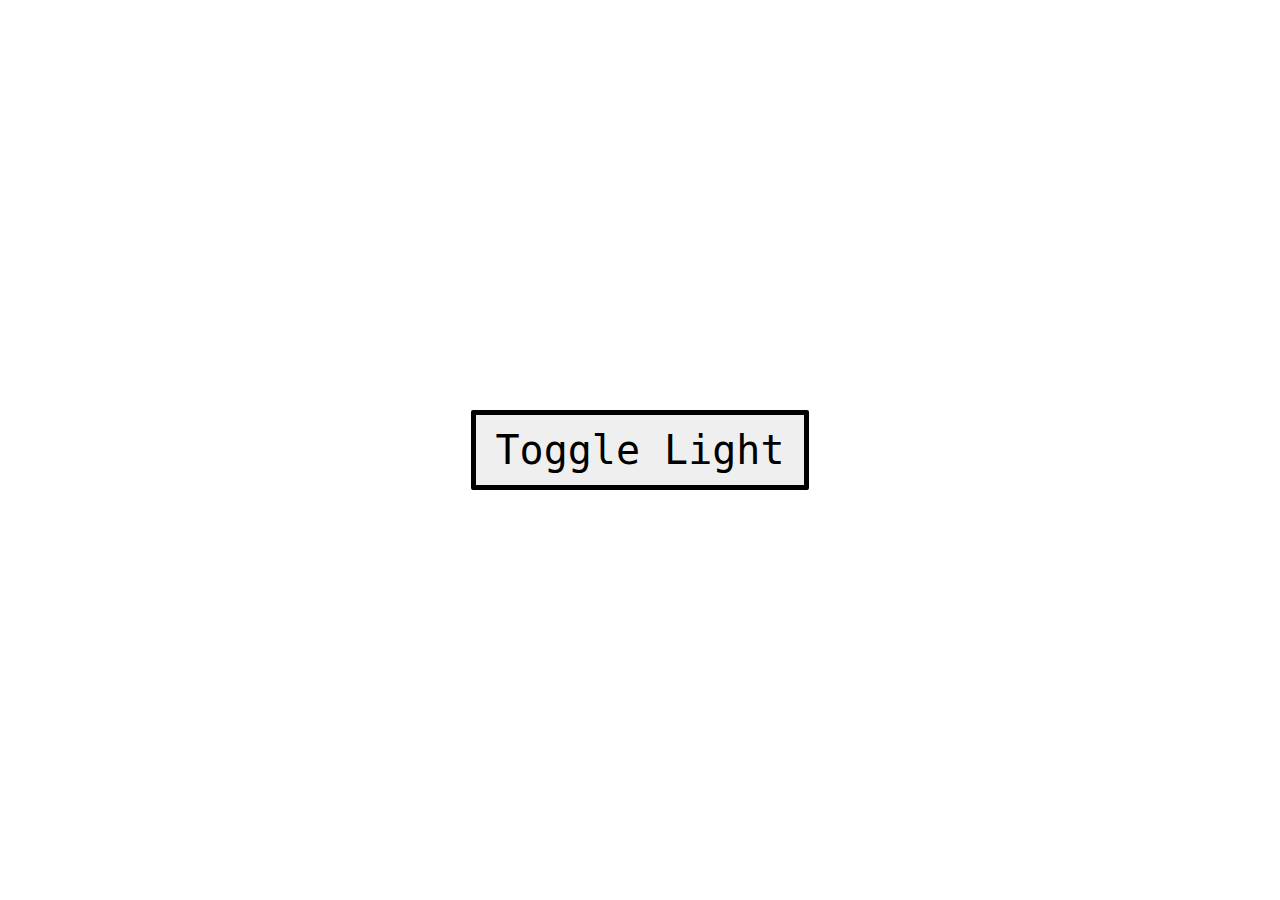
<file: 01-light-switch/index.html>
<!DOCTYPE html>
<html lang="en">

<head>
    <meta charset="UTF-8">
    <meta name="viewport" content="width=device-width, initial-scale=1.0">
    <title>01 Light Switch</title>
    <link rel="stylesheet" href="style.css">
</head>

<body>
    <button>Toggle Light</button>
    <script src="script.js"></script>
</body>

</html>
</file>
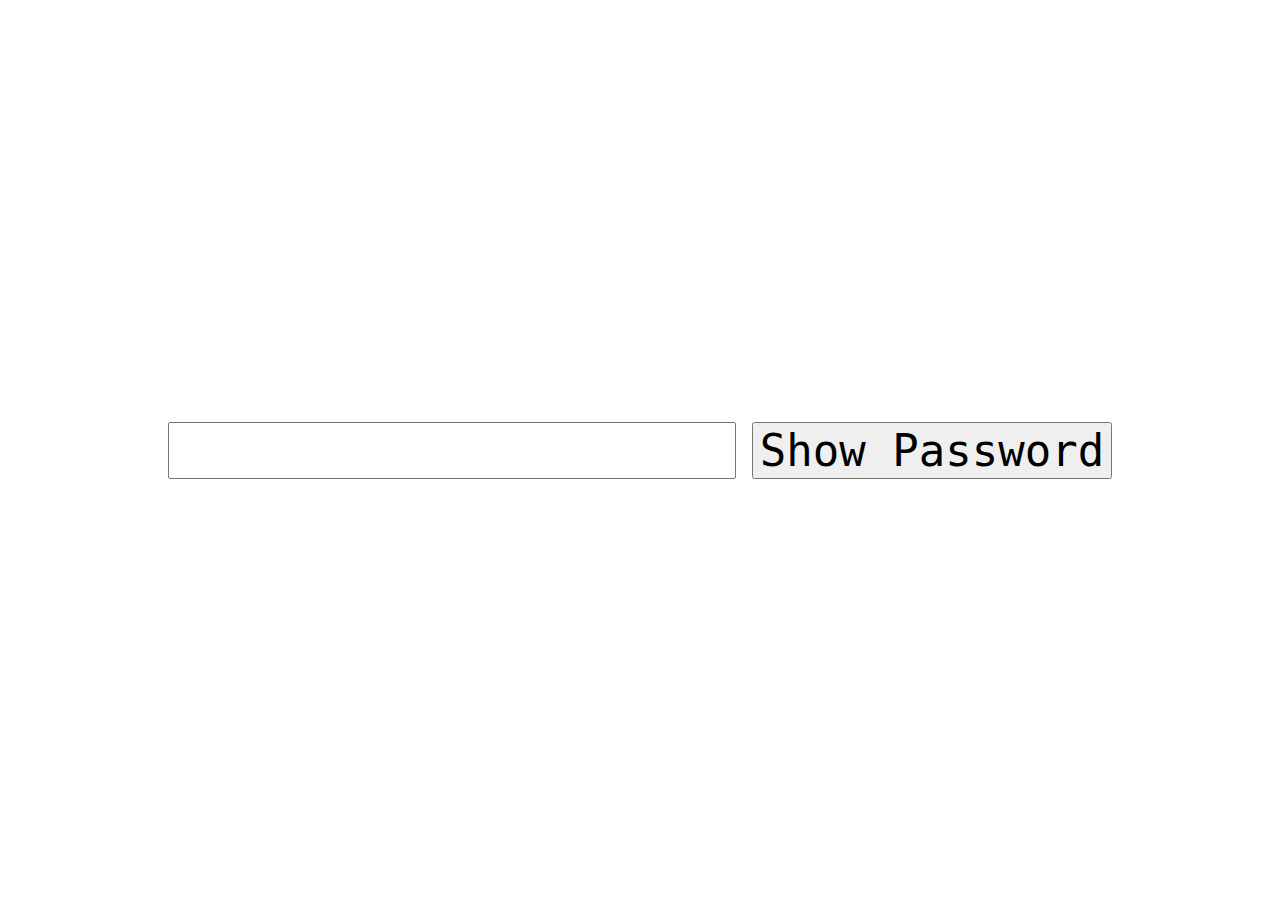
<file: 02-password-toggle/index.html>
<!DOCTYPE html>
<html lang="en">

<head>
    <meta charset="UTF-8">
    <meta name="viewport" content="width=device-width, initial-scale=1.0">
    <title>02 Password Toggle</title>
    <link rel="stylesheet" href="style.css">
</head>

<body>
    <input class="input" type="password" />
    <button class="button">Show Password</button>
    <script src="script.js"></script>
</body>

</html>
</file>
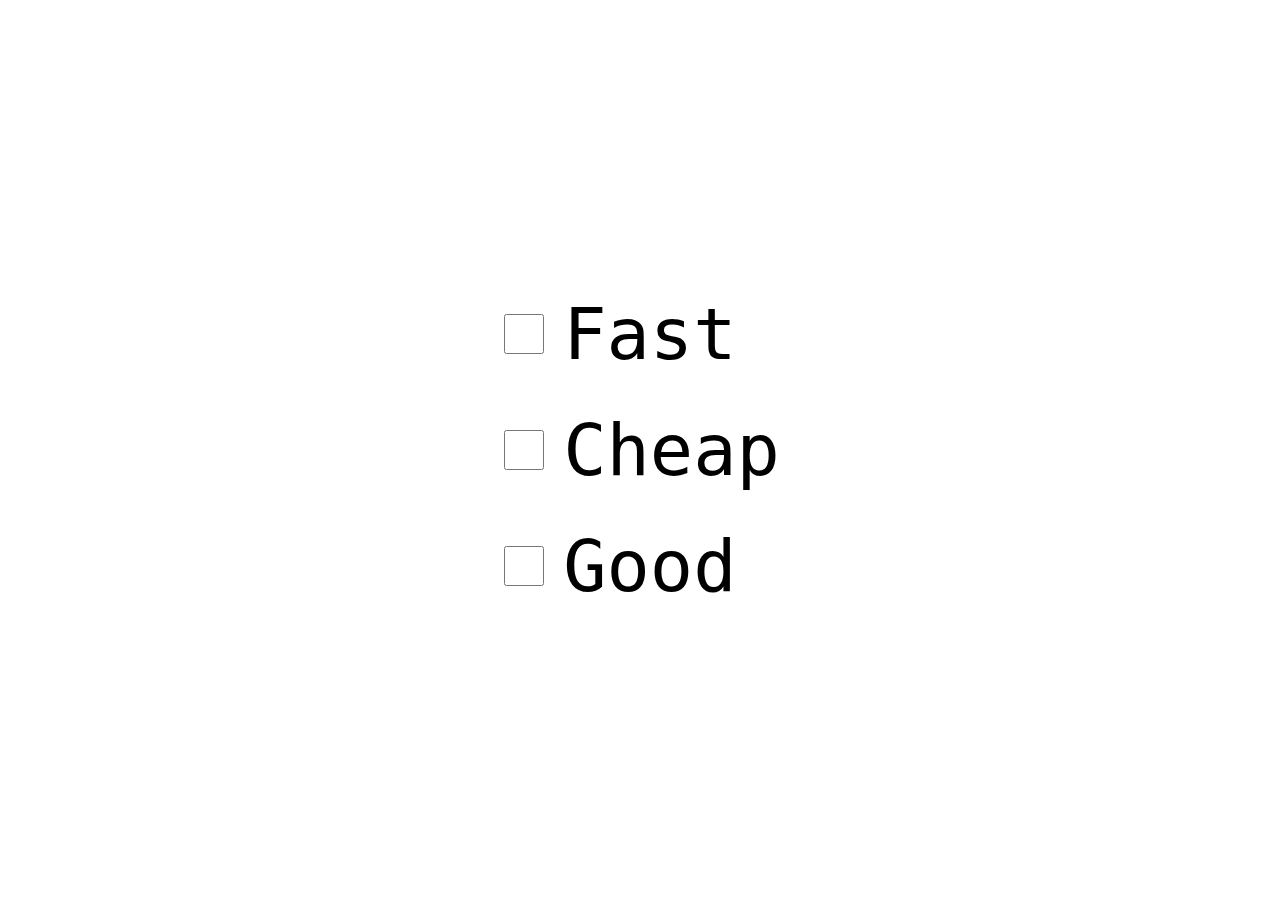
<file: 03-fast-cheap-good-tricky-checkboxes/index.html>
<!DOCTYPE html>
<html lang="en">

<head>
    <meta charset="UTF-8">
    <meta name="viewport" content="width=device-width, initial-scale=1.0">
    <title>03 Fast Cheap Good - Tricky Checkboxes</title>
    <link rel="stylesheet" href="style.css">
</head>

<body>
    <main>
        <input type="checkbox" id="fast" /> <label for="fast">Fast</label>
        <input type="checkbox" id="cheap" /> <label for="cheap">Cheap</label>
        <input type="checkbox" id="good" /> <label for="good">Good</label>
    </main>
    <script src="script.js"></script>
</body>

</html>
</file>
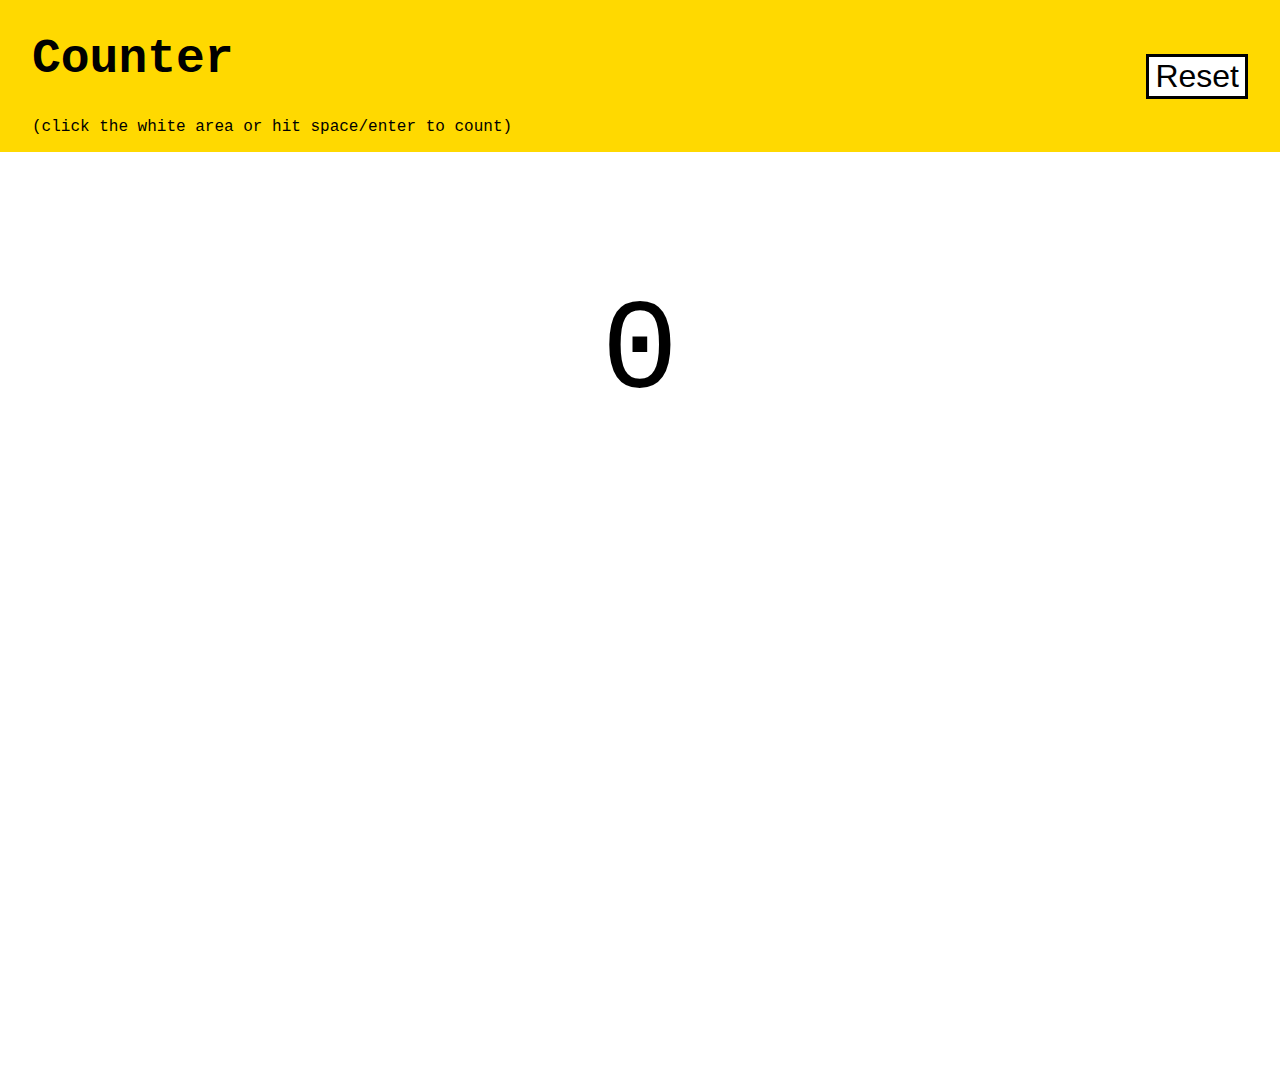
<file: 04-counter/index.html>
<!DOCTYPE html>
<html lang="en">

<head>
    <meta charset="UTF-8">
    <meta name="viewport" content="width=device-width, initial-scale=1.0">
    <title>04 Counter</title>
    <link rel="stylesheet" href="style.css">
</head>

<body>
    <header>
        <section class="description">
            <h1 class="heading">Counter</h1>
            <p class="instruction">(click the white area or hit space/enter to count)</p>
        </section>
        <section class="reset-button">
            <button>Reset</button>
        </section>
    </header>
    <main class="gradient">
        <p class="counter">0</p>
    </main>
    <script src="script.js"></script>
</body>

</html>
</file>
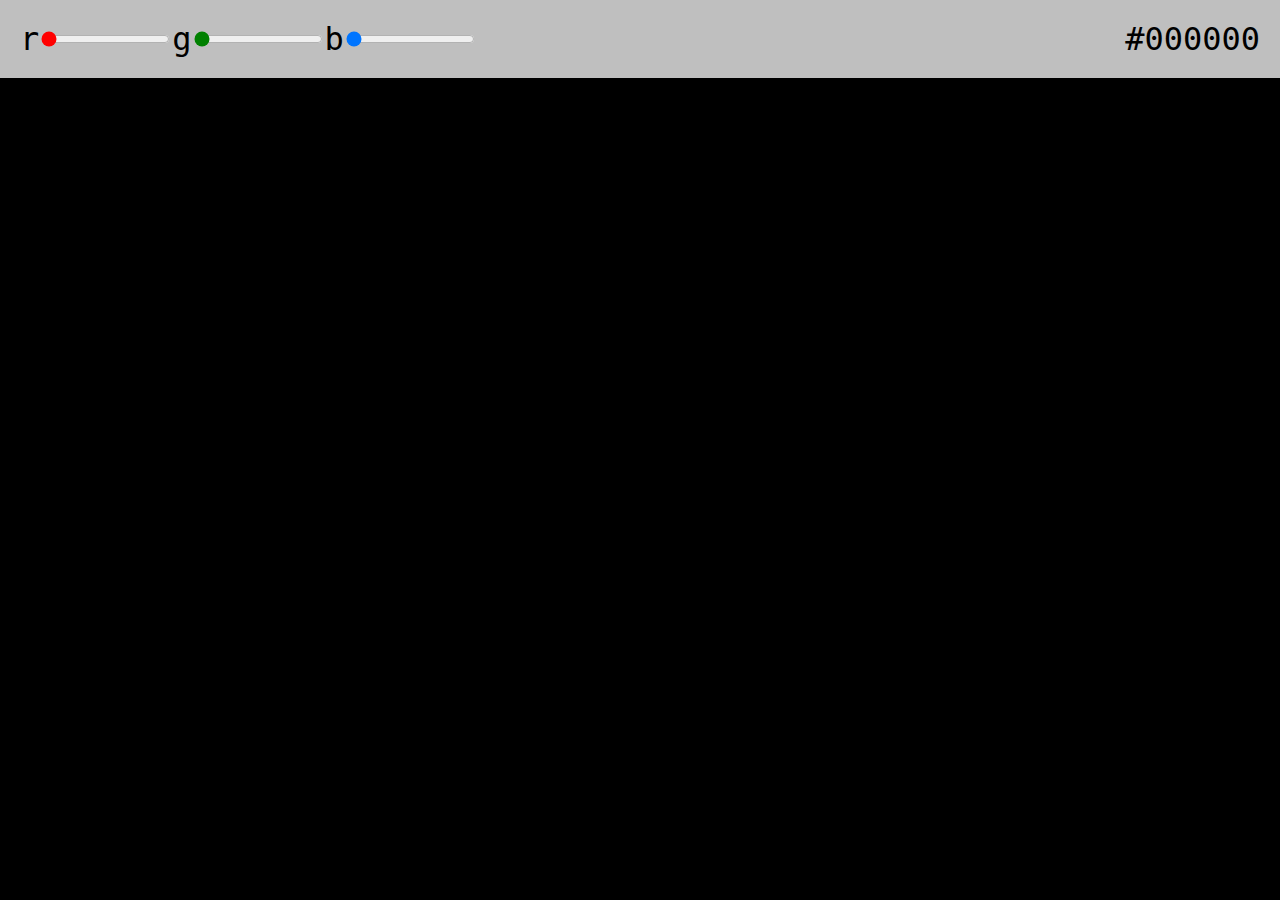
<file: 05-color-mixer/index.html>
<!DOCTYPE html>
<html lang="en">

<head>
    <meta charset="UTF-8">
    <meta name="viewport" content="width=device-width, initial-scale=1.0">
    <title>05 Color Mixer</title>
    <link rel="stylesheet" href="style.css">
</head>

<body>
    <header id="color-container">
        <div id="input-container">
            r<input type="range" id="red-slider" min="0" max="255" value="0">
            g<input type="range" id="green-slider" min="0" max="255" value="0">
            b<input type="range" id="blue-slider" min="0" max="255" value="0">
        </div>
        <div id="hex-value">#000000</div>
        <script src="script.js"></script>
    </header>
    <main>
    </main>
</body>

</html>
</file>
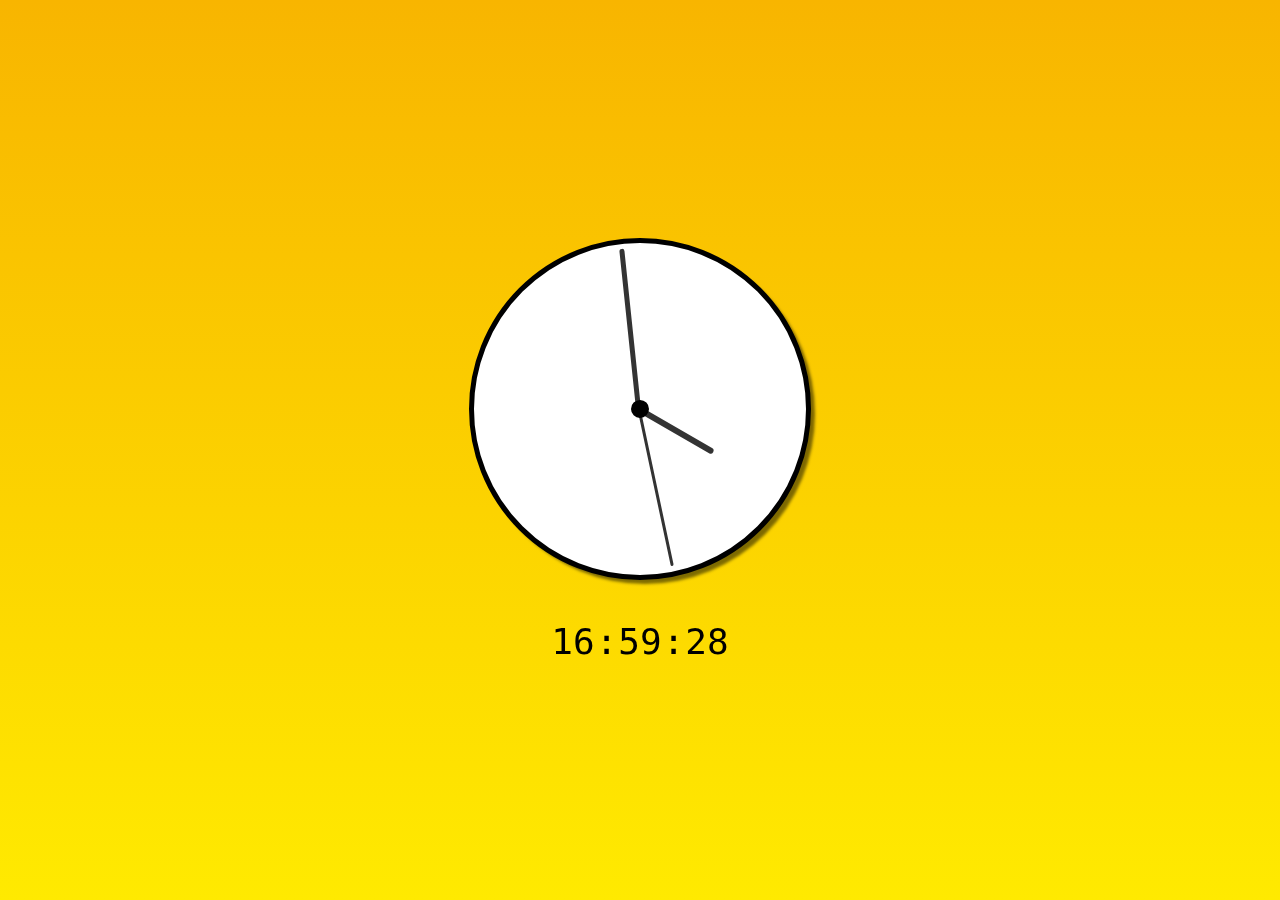
<file: 06-clock/index.html>
<!DOCTYPE html>
<html lang="en">

<head>
    <meta charset="UTF-8">
    <meta name="viewport" content="width=device-width, initial-scale=1.0">
    <title>06 Clock</title>
    <link rel="stylesheet" href="style.css">
</head>

<body>
    <main>
        <div class="two-clocks">
            <div class="analog-clock">
                <div class="clock-frame"></div>
                <div class="clock-axis"></div>
                <div class="hour-hand"></div>
                <div class="minute-hand"></div>
                <div class="seconds-hand"></div>
            </div>
            <div class="digital-clock">
                <span id="hours" class="time-element"></span><span class="colon">:</span><span id="minutes"
                    class="time-element"></span><span class="colon">:</span><span id="seconds"
                    class="time-element"></span>
            </div>
        </div>
    </main>
    <script src="script.js"></script>
</body>

</html>
</file>
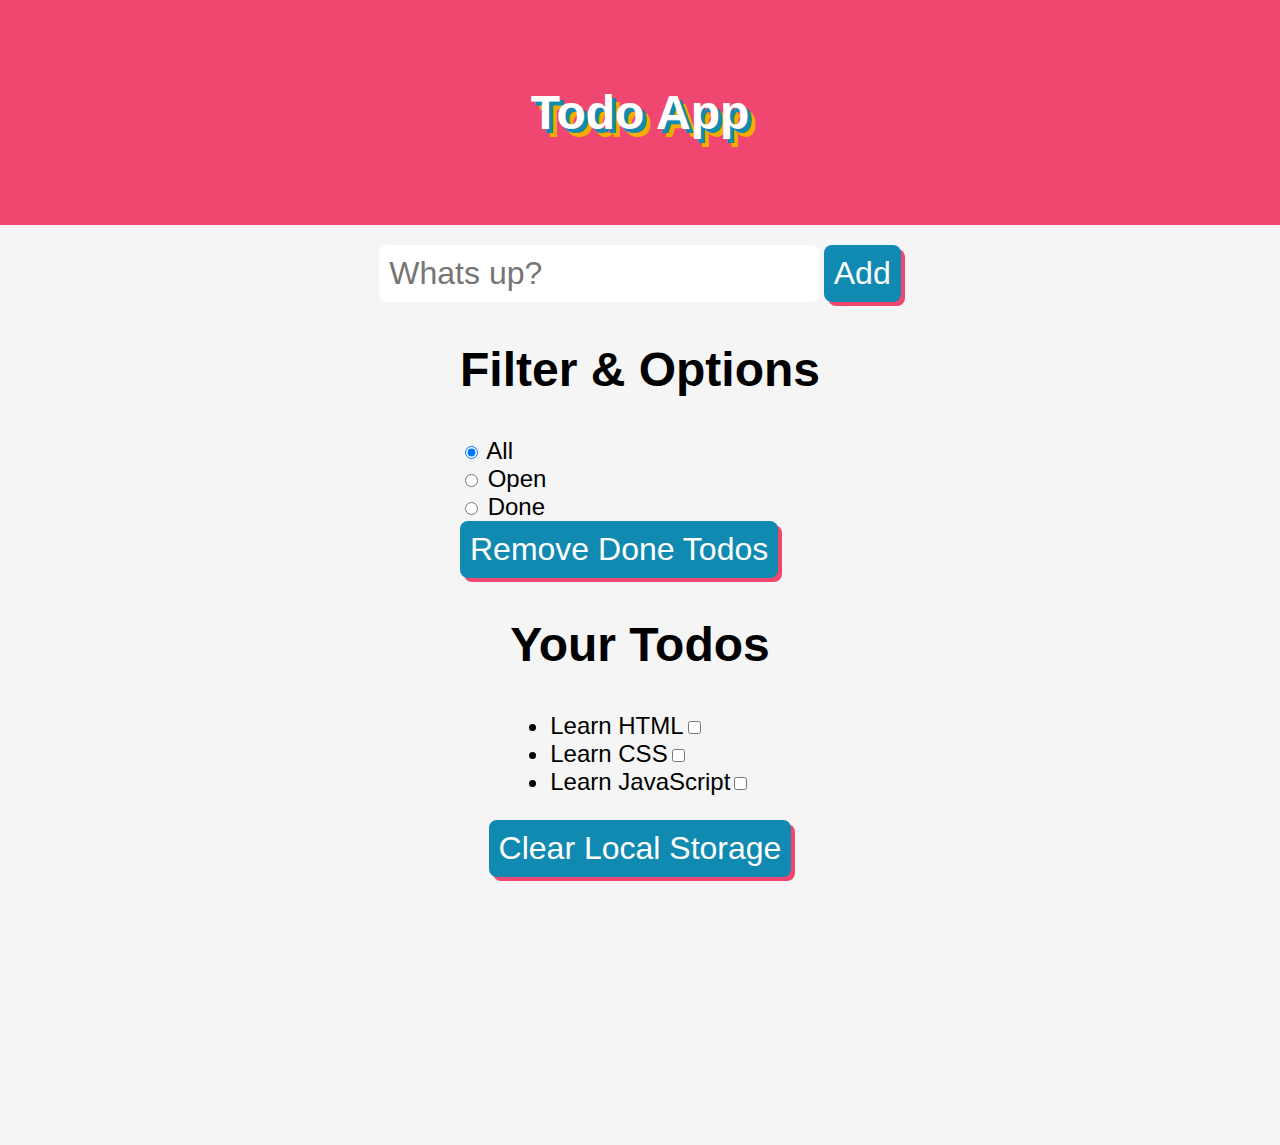
<file: 07-todo-app-with-state-management/index.html>
<!DOCTYPE html>
<html lang="en">

<head>
    <meta charset="UTF-8">
    <meta name="viewport" content="width=device-width, initial-scale=1.0">
    <title>07 Todo App</title>
    <link rel="stylesheet" href="style.css">
</head>

<body>
    <header>
        <h1>Todo App</h1>
    </header>
    <main>
        <section>
            <input type="text" id="todo-input" placeholder="Whats up?">
            <button id="add-button">Add</button>
        </section>
        <section>
            <h2>Filter & Options</h2>
            <div class="small-fond">
                <input type="radio" id="all" name="filter" checked>
                <label for="all">All</label>
            </div>
            <div class="small-fond">
                <input type="radio" id="open" name="filter">
                <label for="open">Open</label>
            </div>
            <div class="small-fond">
                <input type="radio" id="done" name="filter">
                <label for="done">Done</label>
            </div>
            <button id="remove-done-button">Remove Done Todos</button> <!-- Neuer Button -->
        </section>
        <section>
            <h2>Your Todos</h2>
            <ul id="todo-list" class="small-fond"></ul>
        </section>
        <section>
            <button id="clear-storage-button">Clear Local Storage</button>
        </section>
    </main>
    <script src="script.js"></script>
</body>

</html>
</file>
<file: 01-light-switch/style.css>
*,
*::before,
*::after {
  box-sizing: border-box;
}

body {
  margin: 0 auto;
  display: flex;
  justify-content: center;
  align-items: center;
  height: 100vh;
  transition: background-color 1s ease-in-out;
  background-color: white;
}

.body-switch {
  transition: background-color 1s ease-in-out;
  background-color: #333;
}

button {
  font-family: monospace, sans-serif;
  font-size: 2.5rem;
  border: 5px solid black;
  border-radius: 2px;
  cursor: pointer;
  padding: 0.75rem 1.25rem;
}

.btn-switch {
  background-color: #333;
  color: white;
  border: 5px solid white;
  box-shadow: 0 0 5px yellow, 0 0 10px yellow, 0 0 20px yellow;
}
</file>
<file: 02-password-toggle/style.css>
*,
::before,
::after {
  box-sizing: border-box;
}

:root {
}

body {
  margin: 0;
  display: flex;
  justify-content: center;
  align-items: center;
  height: 100vh;
}

.input {
  font-family: monospace, sans-serif;
  font-size: 2.75rem;
  padding: 0.5rem 1 rem;
  margin-right: 1rem;
}

.button {
  font-family: monospace, sans-serif;
  font-size: 2.75rem;
  padding: 0.5rem 1 rem;
}
</file>
<file: 03-fast-cheap-good-tricky-checkboxes/style.css>
*,
::before,
::after {
  box-sizing: border-box;
}

body {
  margin: 0 auto;
  display: flex;
  justify-content: center;
  align-items: center;
  height: 100vh;
}

main {
  display: grid;
  grid-row: 1fr 1fr;
  column-gap: 1rem;
  row-gap: 2rem;
}

input {
  grid-column-start: 1;
  align-self: center;
  height: 2.5rem;
  width: 2.5rem;
}

label {
  grid-column-start: 2;
}

input,
label {
  font-family: monospace, sans-serif;
  font-size: 4.5rem;
  -padding: 0.5rem 1 rem;
}
</file>
<file: 04-counter/style.css>
*,
::before,
::after {
  box-sizing: border-box;
}

:root {
  font-family: monospace, sans-serif;
}

body {
  display: grid;
  grid-template-rows: 1fr 6fr;
  margin: 0rem;
}

header {
  display: grid;
  grid-template-columns: 1fr 1fr;
  background-color: rgb(255, 217, 0);
  padding-left: 2rem;
  padding-right: 2rem;
}

.reset-button {
  justify-self: end;
  align-self: center;
  background-color: white;
}

.counter {
  font-size: 8rem;
  display: flex;
  justify-content: center;
  align-items: center;
}

.heading {
  font-size: 3rem;
}

.instruction {
  font-size: 1rem;
}

main {
  width: 100%;
  overflow-x: hidden;
}

.gradient {
  user-select: none;
  background: linear-gradient(90deg, gold 0%, white 0%);
}

button {
  font-size: 2rem;
  background-color: white;
  border: 3px solid black;
  cursor: pointer;
}
</file>
<file: 05-color-mixer/style.css>
:root {
  color: black;
  font-size: 32px;
  font-family: monospace;
}

body {
  background-color: #000000;
  margin: 0 auto;
}

header {
  padding: 20px;
  display: flex;
  flex-direction: row;
  justify-content: space-between;
  background-color: rgba(255, 255, 255, 0.75);
}

#red-slider {
  accent-color: red;
}

#green-slider {
  accent-color: green;
}

#input-container {
  display: flex;
  justify-content: space-between;
}

@media (max-width: 768px) {
  header {
    flex-direction: column;
    align-items: center;
  }
  #input-container {
    flex-direction: column;
    align-items: center;
    flex-shrink: 0;
    flex-basis: auto;
  }
  #hex-value {
    align-self: center;
  }
}
</file>
<file: 06-clock/style.css>
*,
::before,
::after {
  box-sizing: border-box;
}

:root {
  font-family: monospace, sans-serif;
  height: 100%;
}

body {
  background: linear-gradient(
    to bottom,
    rgba(248, 181, 0, 1) 0%,
    rgba(255, 234, 0, 1) 100%
  );
}

.two-clocks {
  position: fixed;
  left: 50%;
  top: 50%;
  transform: translate(-50%, -50%);
}

.analog-clock {
  position: relative;
}

.clock-frame {
  margin: 0 auto;
  border-radius: 50%;
  width: 38vmin;
  height: 38vmin;
  border: 5px solid black;
  box-shadow: 5px 5px 3px -1px rgba(0, 0, 0, 0.5);
  background-color: white;
}

.clock-axis {
  position: absolute;
  left: 50%;
  top: 50%;
  transform: translate(-50%, -50%);
  border-radius: 50%;
  width: 1vmin;
  height: 1vmin;
  border: 1vmin solid black;
}

.hour-hand,
.minute-hand,
.seconds-hand {
  position: absolute;
  background: black;
  border-radius: 10px;
  transform-origin: bottom;
}

.hour-hand {
  width: 1.8%;
  height: 25%;
  top: 25%;
  left: 48.85%;
  opacity: 0.8;
}

.minute-hand {
  width: 1.6%;
  height: 47%;
  top: 3%;
  left: 48.9%;
  opacity: 0.8;
}

.seconds-hand {
  width: 1%;
  height: 47%;
  top: 3%;
  left: 49.25%;
  opacity: 0.8;
}

.digital-clock {
  padding-top: 12%;
  font-size: 36px;
  text-align: center;
}

.hide {
  visibility: hidden;
}

.time-element {
  margin-right: 1px;
  margin-left: 1px;
}
</file>
<file: 07-todo-app-with-state-management/style.css>
*,
*::before,
*::after {
  box-sizing: border-box;
}

:root {
  font-family: sans-serif;
  color: #000;
}

body {
  margin: 0;
}

main {
  margin: 0;
  display: flex;
  flex-direction: column;
  align-items: center;
  height: 100vh;
}

header {
  background-color: #ef476f;
  height: 25vh;
  display: flex;
  align-items: center;
  justify-content: center;
  margin-bottom: 20px;
}

h1 {
  text-align: center;
  color: #fff;
  font-size: 3em;
  text-shadow: 4px 4px #118ab2, 8px 8px #f5ab00;
}

h2 {
  font-size: 3em;
}

.small-fond {
  font-size: 1.5em;
}

body {
  background-color: #f5f5f5;
}

section {
}

input[type="text"] {
  padding: 10px;
  font-size: 2em;
  border: none;
  border-radius: 8px;
  box-shadow: 0 0 0 2px transparent;
  transition: box-shadow;
}

input[type="text"]:focus {
  outline: none;
  box-shadow: 0 0 0 2px #f5ab00;
}

button {
  background-color: #118ab2;
  color: #fff;
  border: none;
  border-radius: 8px;
  box-shadow: 4px 4px #ef476f;
  font-size: 2em;
  padding: 10px;
}

button:focus {
  outline: 2px solid #f5ab00;
}

button:active {
  outline: none;
}

.custom-button {
  all: unset;
}

.checkbox:checked {
  background-image: url("data:image/svg+xml,%3Csvg xmlns='http://www.w3.org/2000/svg' viewBox='0 0 24 24' aria-hidden='true' focusable='false' %3E%3Cpath fill='none' stroke='white' stroke-width='3' d='M1.73 12.91l6.37 6.37L22.79 4.59' /%3E%3C/svg%3E");
}

li:focus-within {
}

.custom-button {
  text-shadow: 2px 2px #000;
  box-shadow: 10px 10px 5px grey;
}
</file>
